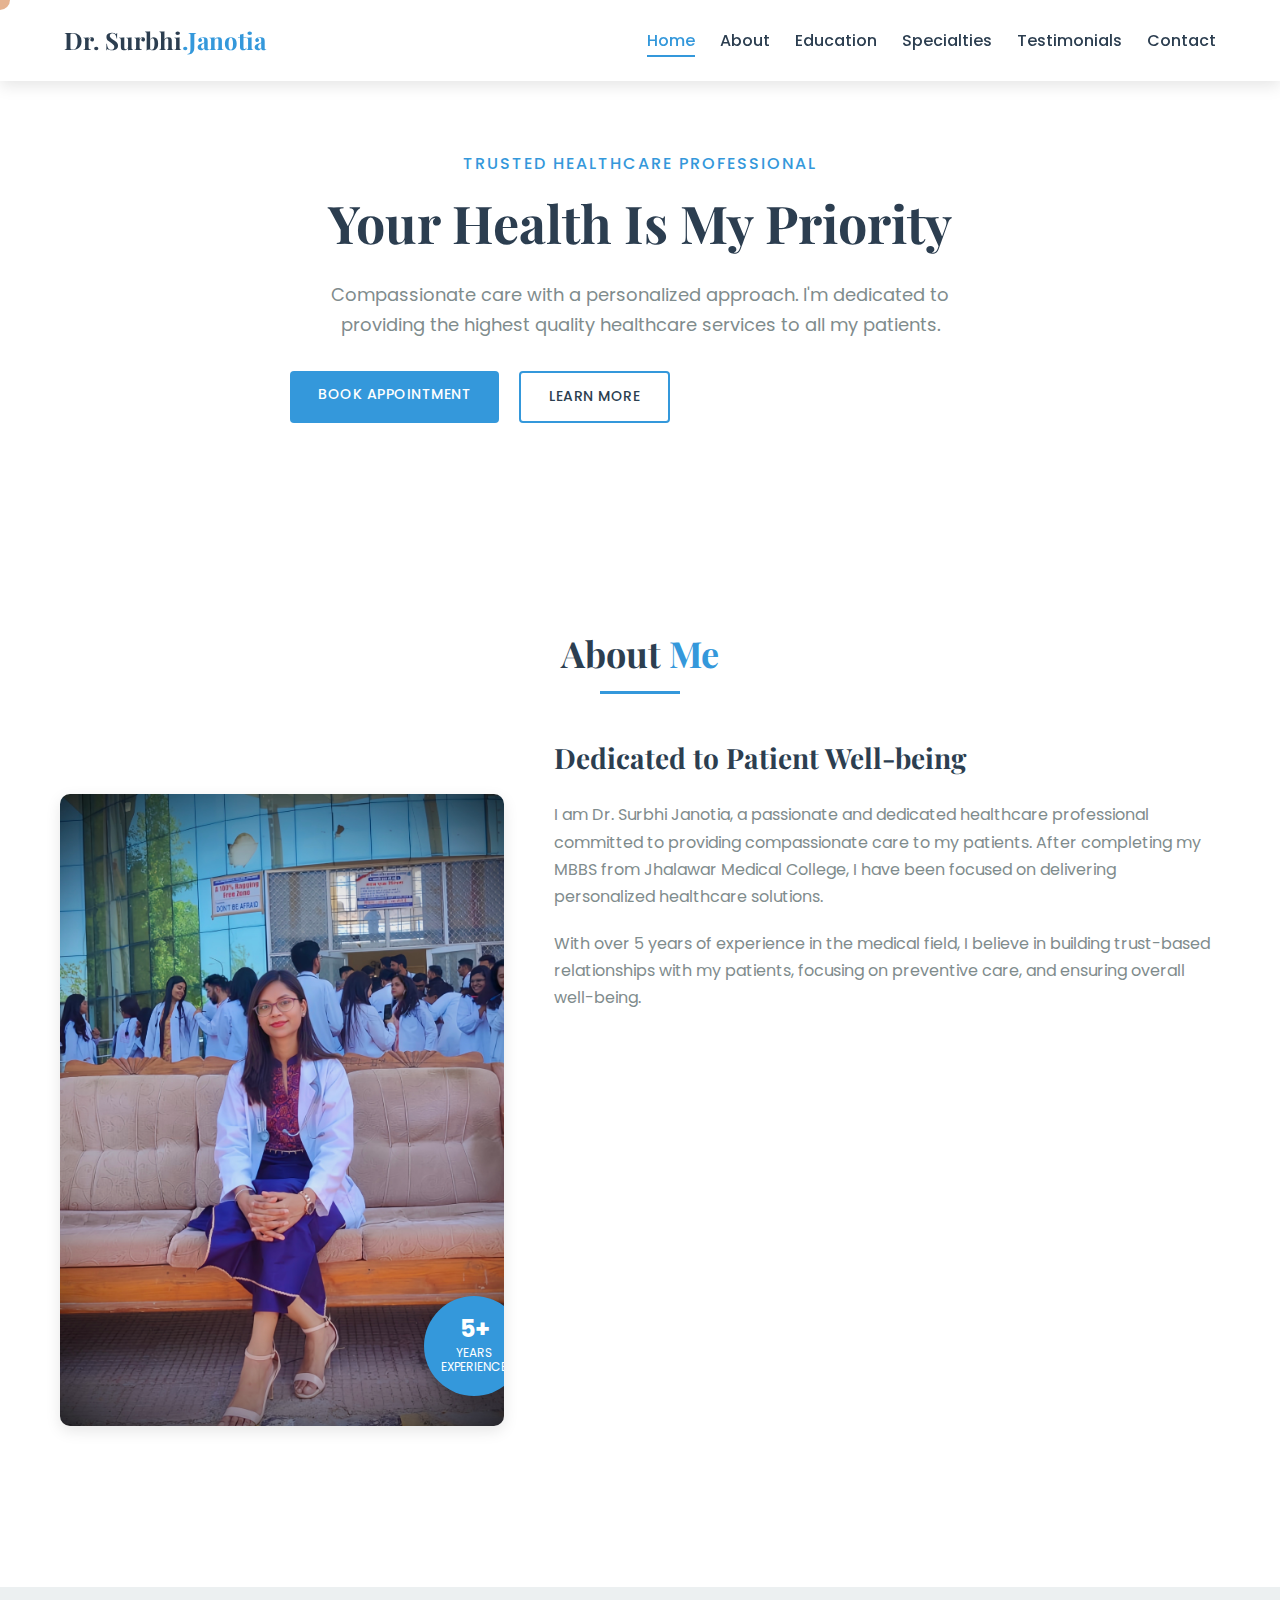
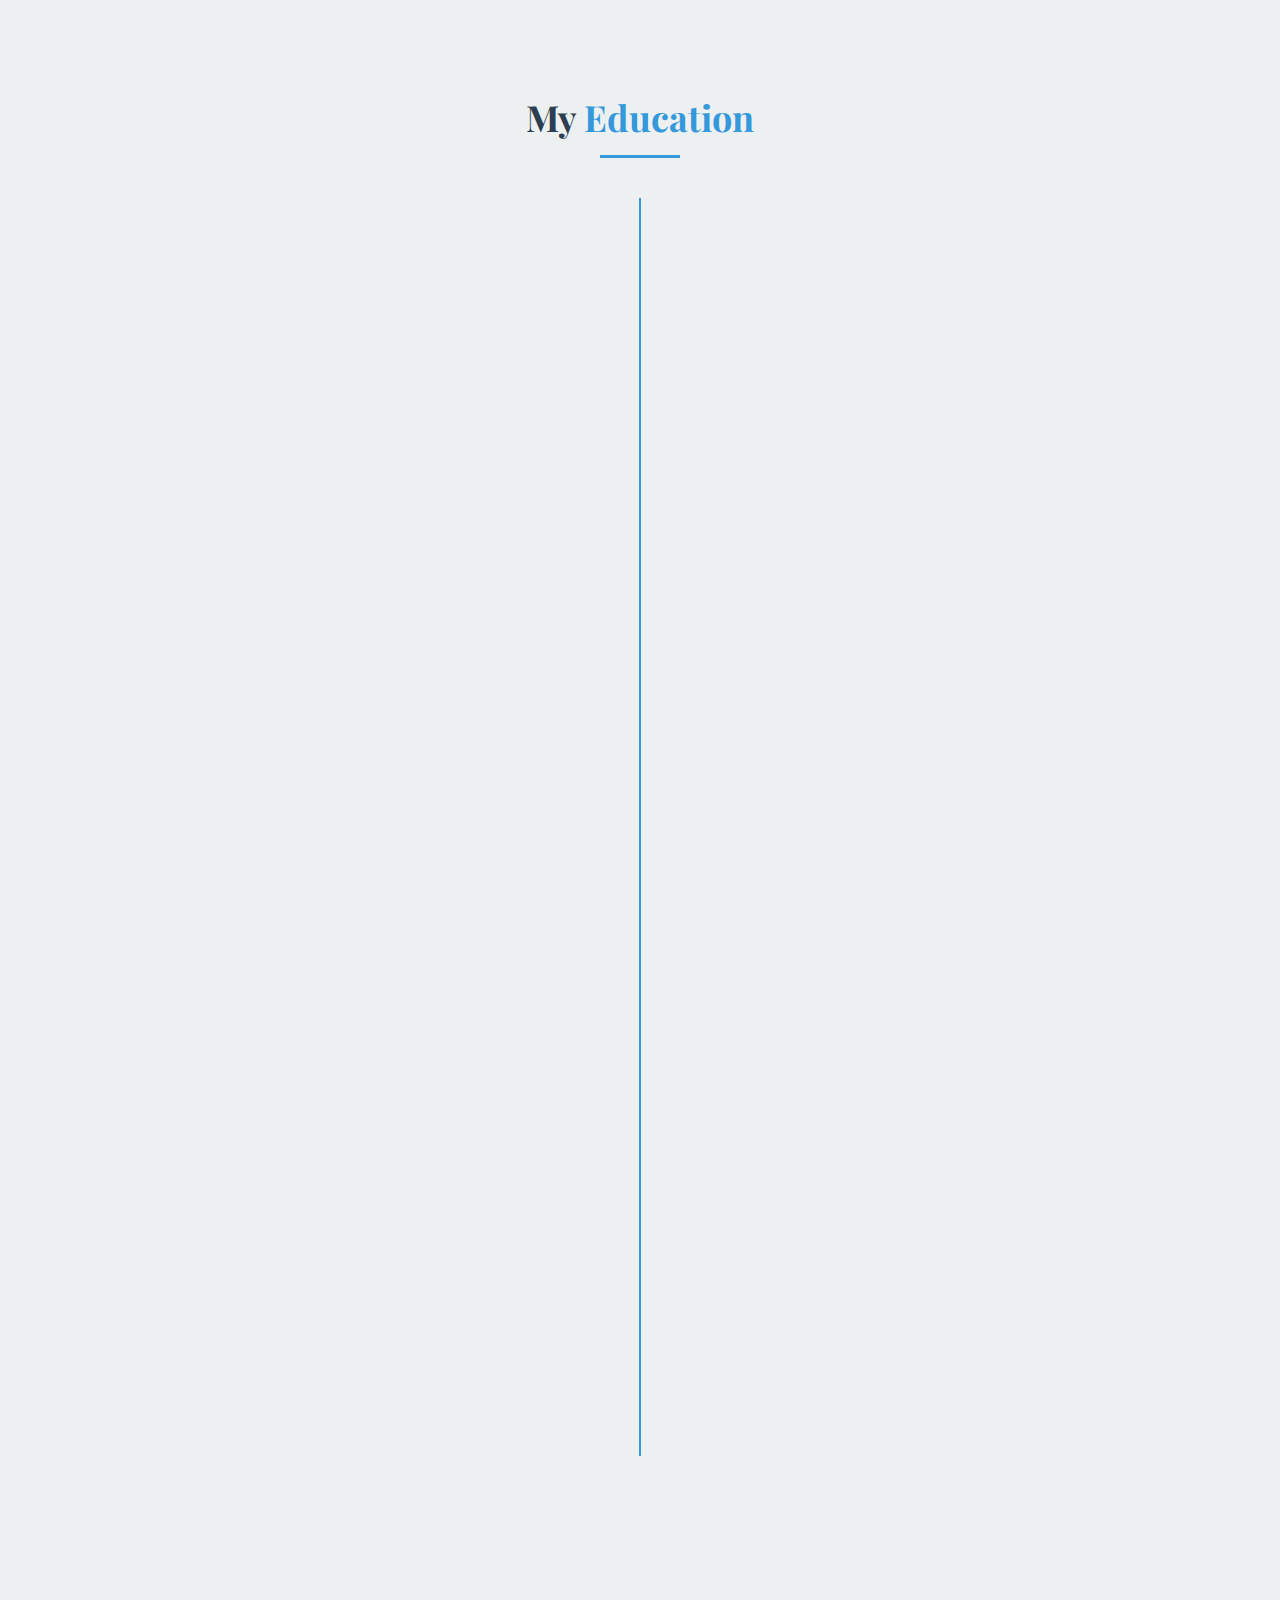
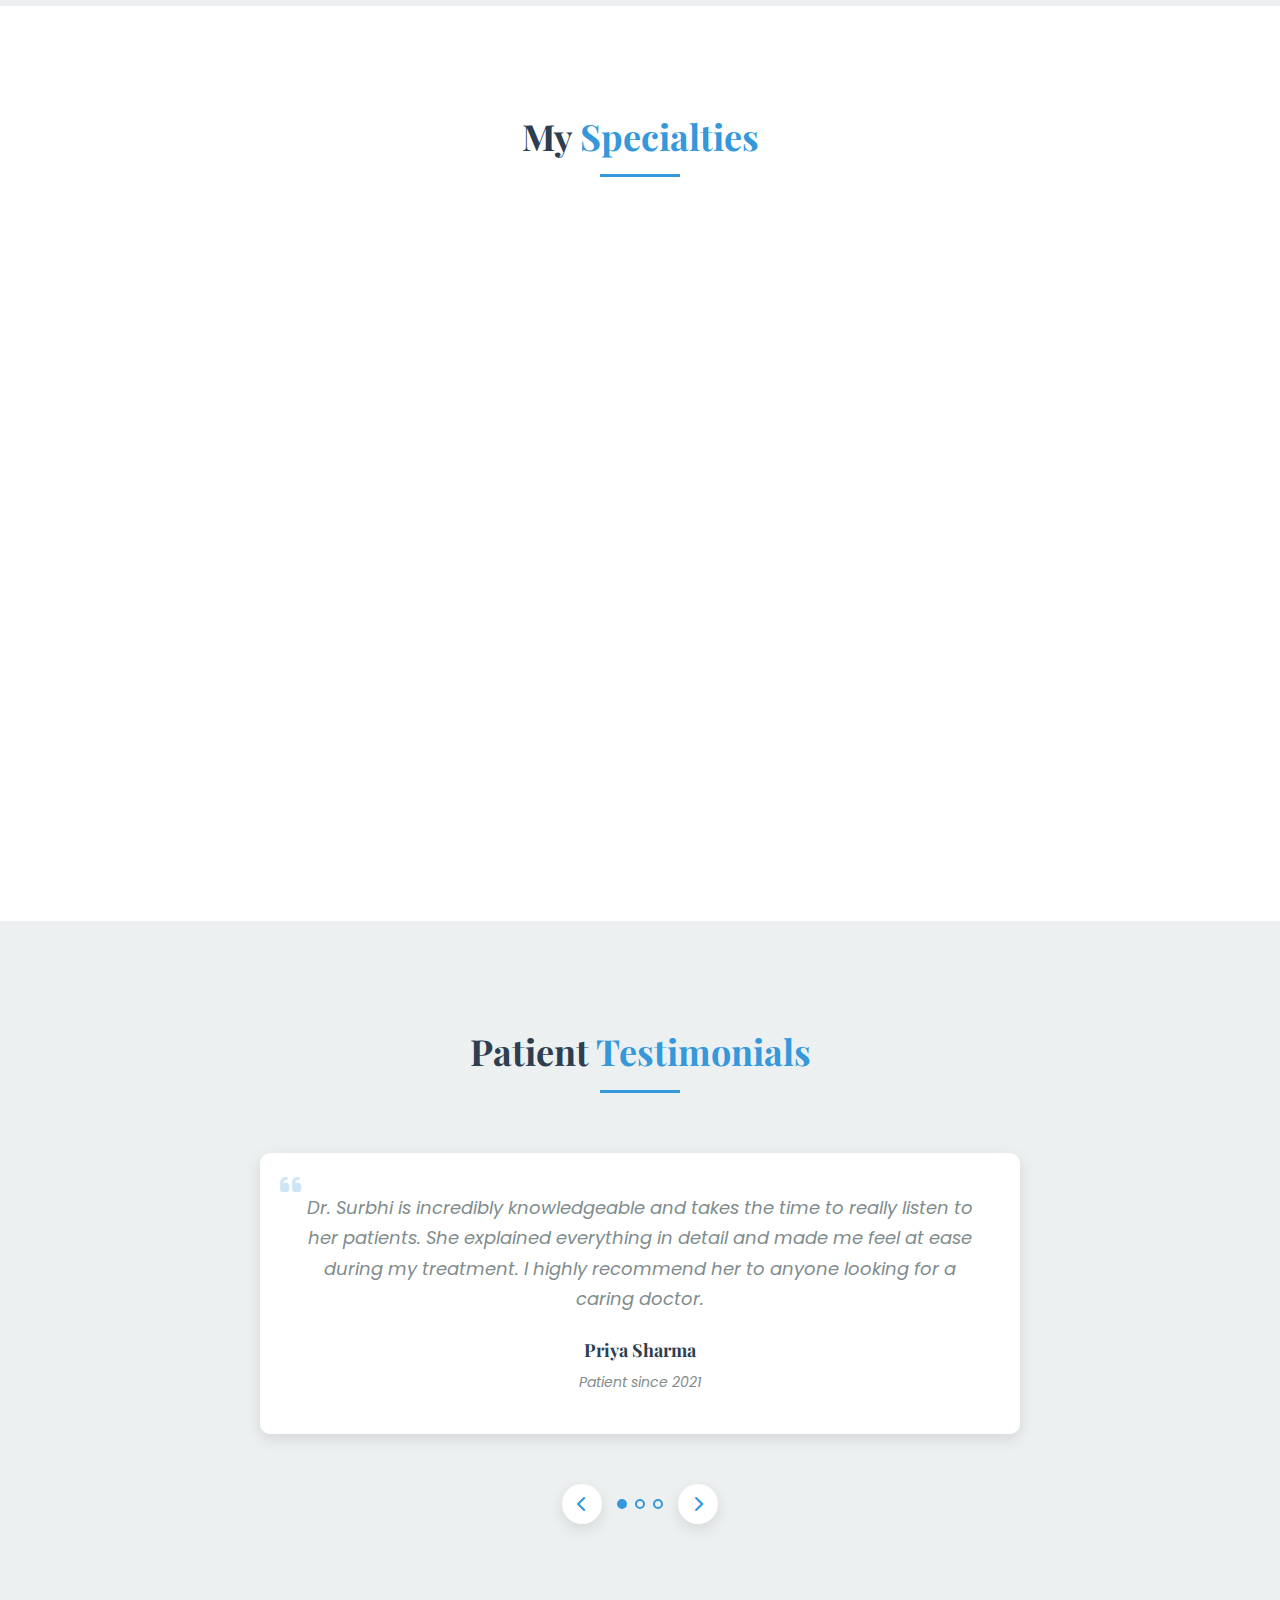
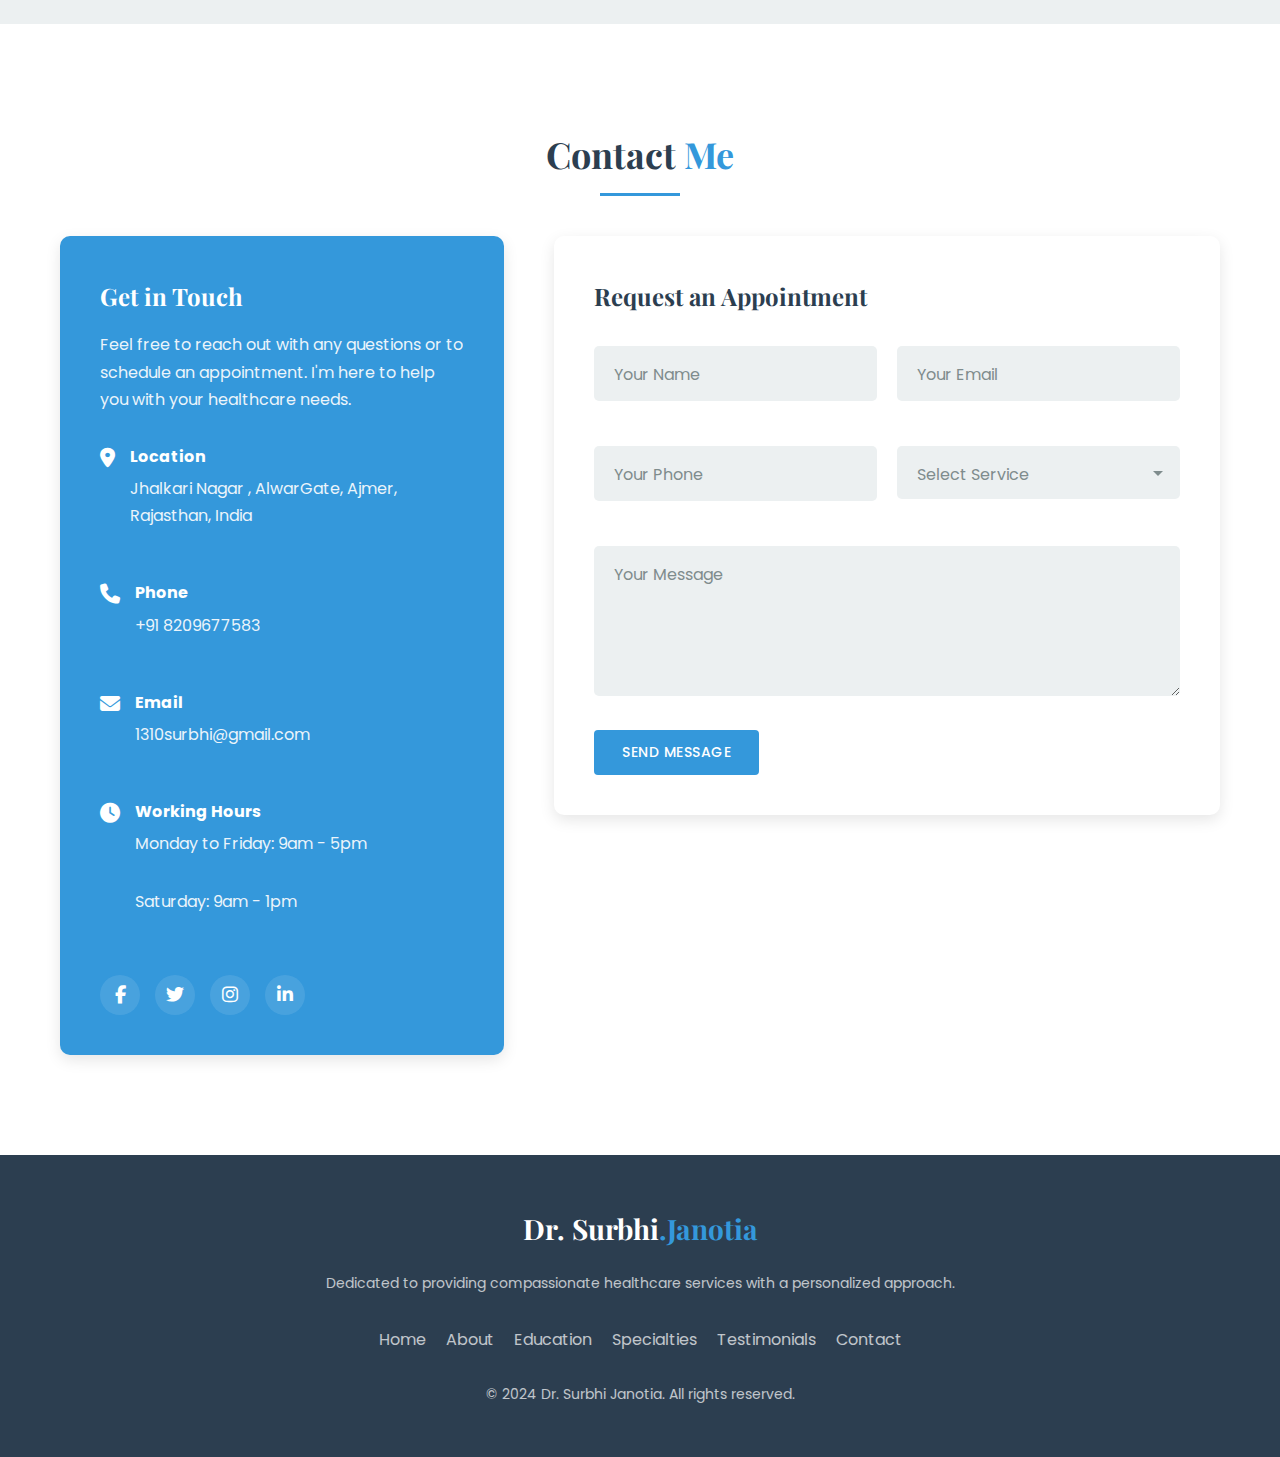
<file: index.html>
<!DOCTYPE html>
<html lang="en">
<head>
    <meta charset="UTF-8">
    <meta name="viewport" content="width=device-width, initial-scale=1.0">
    <title>Dr. Surbhi Janotia - Healthcare Professional</title>
    <meta name="description" content="Dr. Surbhi Janotia - Compassionate healthcare professional specializing in primary care, women's health and more.">
    
    <!-- Open Graph / Social Media Meta Tags -->
    <meta property="og:title" content="Dr. Surbhi Janotia - Healthcare Professional">
    <meta property="og:description" content="Compassionate healthcare professional specializing in primary care, women's health and more.">
    <meta property="og:image" content="doctor-hero.jpg">
    <meta property="og:url" content="https://www.drjanotia.com">
    <meta property="og:type" content="website">
    <meta name="twitter:card" content="summary_large_image">
    
    <!-- Favicon -->
    <link rel="icon" type="image/png" href="favicon.png">
    
    <!-- Google Fonts -->
    <link rel="preconnect" href="https://fonts.googleapis.com">
    <link rel="preconnect" href="https://fonts.gstatic.com" crossorigin>
    <link href="https://fonts.googleapis.com/css2?family=Playfair+Display:wght@400;500;600;700&family=Poppins:wght@300;400;500;600;700&display=swap" rel="stylesheet">
    
    <!-- Font Awesome -->
    <link rel="stylesheet" href="https://cdnjs.cloudflare.com/ajax/libs/font-awesome/6.4.0/css/all.min.css">
    
    <!-- Custom CSS -->
    <link rel="stylesheet" href="styles.css">
</head>
<body>
    <div class="cursor"></div>
    
    <header>
        <a href="index.html" class="logo">Dr. Surbhi<span>.Janotia</span></a>
        <nav>
            <ul>
                <li><a href="#home" class="active">Home</a></li>
                <li><a href="#about">About</a></li>
                <li><a href="#education">Education</a></li>
                <li><a href="#specialties">Specialties</a></li>
                <li><a href="#testimonials">Testimonials</a></li>
                <li><a href="#contact">Contact</a></li>
            </ul>
        </nav>
        <div class="burger">
            <div class="line1"></div>
            <div class="line2"></div>
            <div class="line3"></div>
        </div>
    </header>

    <main>
        <section id="home" class="hero">
            <div class="hero-content">
                <span class="subtitle">Trusted Healthcare Professional</span>
                <h1>Your Health Is My Priority</h1>
                <p>Compassionate care with a personalized approach. I'm dedicated to providing the highest quality healthcare services to all my patients.</p>
                <div class="cta-buttons">
                    <a href="#contact" class="btn primary">Book Appointment</a>
                    <a href="#about" class="btn secondary">Learn More</a>
                </div>
            </div>
        </section>

        <section id="about" class="about">
            <div class="container">
                <h2 class="section-title">About <span>Me</span></h2>
                <div class="about-content">
                    <div class="about-image">
                        <div class="image-container">
                            <img src="doctor-about.jpg" alt="Dr. Surbhi Janotia">
                            <div class="experience-badge">
                                <span class="number">5+</span>
                                <span class="text">Years Experience</span>
                            </div>
                        </div>
                    </div>
                    <div class="about-text">
                        <h3>Dedicated to Patient Well-being</h3>
                        <p>I am Dr. Surbhi Janotia, a passionate and dedicated healthcare professional committed to providing compassionate care to my patients. After completing my MBBS from Jhalawar Medical College, I have been focused on delivering personalized healthcare solutions.</p>
                        <p>With over 5 years of experience in the medical field, I believe in building trust-based relationships with my patients, focusing on preventive care, and ensuring overall well-being.</p>
                        
                        <div class="values">
                            <div class="value-item fade-in">
                                <i class="fas fa-user-md icon"></i>
                                <div class="value-content">
                                    <h4>Patient-Centered Approach</h4>
                                    <p>I listen carefully to each patient's concerns and develop customized treatment plans that address their specific needs.</p>
                                </div>
                            </div>
                            <div class="value-item fade-in">
                                <i class="fas fa-heartbeat icon"></i>
                                <div class="value-content">
                                    <h4>Compassionate Care</h4>
                                    <p>I believe in treating each patient with dignity, respect, and kindness, creating a supportive environment for healing.</p>
                                </div>
                            </div>
                            <div class="value-item fade-in">
                                <i class="fas fa-brain icon"></i>
                                <div class="value-content">
                                    <h4>Continuous Learning</h4>
                                    <p>I stay updated with the latest medical research and techniques to provide the most effective treatment options.</p>
                                </div>
                            </div>
                        </div>
                    </div>
                </div>
            </div>
        </section>

        <section id="education" class="education">
            <div class="container">
                <h2 class="section-title">My <span>Education</span></h2>
                <div class="timeline">
                    <div class="timeline-item fade-in">
                        <div class="timeline-dot"></div>
                        <div class="timeline-content">
                            <h3>MBBS</h3>
                            <h4>Jhalawar Medical College</h4>
                            <div class="timeline-date">2014 - 2020</div>
                            <p>Completed my Bachelor of Medicine and Bachelor of Surgery with distinction, focusing on comprehensive medical education and clinical practice.</p>
                        </div>
                    </div>
                    <div class="timeline-item fade-in">
                        <div class="timeline-dot"></div>
                        <div class="timeline-content">
                            <h3>Medical Internship</h3>
                            <h4>Government Hospital, Jhalawar</h4>
                            <div class="timeline-date">2020 - 2021</div>
                            <p>Completed a rigorous internship program, gaining hands-on experience in various medical departments including emergency medicine, pediatrics, and internal medicine.</p>
                        </div>
                    </div>
                    <div class="timeline-item fade-in">
                        <div class="timeline-dot"></div>
                        <div class="timeline-content">
                            <h3>Residency</h3>
                            <h4>City Medical Center</h4>
                            <div class="timeline-date">2021 - 2022</div>
                            <p>Completed specialized training in primary care medicine, developing expertise in diagnosing and treating a wide range of medical conditions.</p>
                        </div>
                    </div>
                    <div class="timeline-item fade-in">
                        <div class="timeline-dot"></div>
                        <div class="timeline-content">
                            <h3>Advanced Certification</h3>
                            <h4>Women's Health Institute</h4>
                            <div class="timeline-date">2022 - 2023</div>
                            <p>Obtained specialized certification in women's health, focusing on reproductive health, prenatal care, and gynecological issues.</p>
                        </div>
                    </div>
                </div>
            </div>
        </section>

        <section id="specialties" class="specialties">
            <div class="container">
                <h2 class="section-title">My <span>Specialties</span></h2>
                <div class="specialties-grid">
                    <div class="specialty-card fade-in">
                        <i class="fas fa-hospital-user specialty-icon"></i>
                        <h3>Primary Care</h3>
                        <p>Comprehensive medical care for individuals of all ages, including routine check-ups, preventive care, and management of chronic conditions.</p>
                    </div>
                    <div class="specialty-card fade-in">
                        <i class="fas fa-venus specialty-icon"></i>
                        <h3>Women's Health</h3>
                        <p>Specialized care addressing women's unique health needs, including reproductive health, prenatal care, and menopause management.</p>
                    </div>
                    <div class="specialty-card fade-in">
                        <i class="fas fa-baby specialty-icon"></i>
                        <h3>Pediatric Care</h3>
                        <p>Gentle and thorough healthcare for children, including well-child visits, immunizations, and treatment of common childhood illnesses.</p>
                    </div>
                    <div class="specialty-card fade-in">
                        <i class="fas fa-heart specialty-icon"></i>
                        <h3>Preventive Medicine</h3>
                        <p>Focus on preventing diseases, identifying risk factors, and implementing strategies to maintain optimal health and wellbeing.</p>
                    </div>
                    <div class="specialty-card fade-in">
                        <i class="fas fa-stethoscope specialty-icon"></i>
                        <h3>Chronic Disease Management</h3>
                        <p>Ongoing care and management of long-term conditions such as diabetes, hypertension, and asthma to improve quality of life.</p>
                    </div>
                    <div class="specialty-card fade-in">
                        <i class="fas fa-pills specialty-icon"></i>
                        <h3>Health Education</h3>
                        <p>Empowering patients with knowledge about their health conditions, treatment options, and lifestyle modifications for better health outcomes.</p>
                    </div>
                </div>
            </div>
        </section>

        <section id="testimonials" class="testimonials">
            <div class="container">
                <h2 class="section-title">Patient <span>Testimonials</span></h2>
                <div class="testimonial-slider">
                    <div class="testimonial-item">
                        <div class="testimonial-content">
                            <i class="fas fa-quote-left quote"></i>
                            <p>Dr. Surbhi is incredibly knowledgeable and takes the time to really listen to her patients. She explained everything in detail and made me feel at ease during my treatment. I highly recommend her to anyone looking for a caring doctor.</p>
                            <div class="testimonial-author">
                                <h4>Priya Sharma</h4>
                                <p>Patient since 2021</p>
                            </div>
                        </div>
                    </div>
                    <div class="testimonial-item">
                        <div class="testimonial-content">
                            <i class="fas fa-quote-left quote"></i>
                            <p>I've been seeing Dr. Janotia for my prenatal care, and she has been exceptional. She is always patient with my questions and concerns, providing thorough explanations and reassurance. Her warm approach makes every visit comfortable.</p>
                            <div class="testimonial-author">
                                <h4>Anjali Patel</h4>
                                <p>Patient since 2022</p>
                            </div>
                        </div>
                    </div>
                    <div class="testimonial-item">
                        <div class="testimonial-content">
                            <i class="fas fa-quote-left quote"></i>
                            <p>After struggling with chronic migraines for years, Dr. Surbhi was the first doctor to develop a comprehensive plan that actually worked for me. Her attention to detail and willingness to explore different treatment options made all the difference.</p>
                            <div class="testimonial-author">
                                <h4>Rajesh Gupta</h4>
                                <p>Patient since 2020</p>
                            </div>
                        </div>
                    </div>
                </div>
                <div class="testimonial-controls">
                    <button class="prev-btn" title="Previous testimonial"><i class="fas fa-chevron-left"></i></button>
                    <div class="testimonial-dots">
                        <span class="dot"></span>
                        <span class="dot"></span>
                        <span class="dot"></span>
                    </div>
                    <button class="next-btn" title="Next testimonial"><i class="fas fa-chevron-right"></i></button>
                </div>
            </div>
        </section>

        <section id="contact" class="contact">
            <div class="container">
                <h2 class="section-title">Contact <span>Me</span></h2>
                <div class="contact-content">
                    <div class="contact-info">
                        <h3>Get in Touch</h3>
                        <p>Feel free to reach out with any questions or to schedule an appointment. I'm here to help you with your healthcare needs.</p>
                        <div class="contact-details">
                            <div class="contact-item">
                                <i class="fas fa-map-marker-alt"></i>
                                <div>
                                    <h4>Location</h4>
                                    <p>Jhalkari Nagar , AlwarGate, Ajmer, Rajasthan, India</p>
                                </div>
                            </div>
                            <div class="contact-item">
                                <i class="fas fa-phone"></i>
                                <div>
                                    <h4>Phone</h4>
                                    <p>+91 8209677583</p>
                                </div>
                            </div>
                            <div class="contact-item">
                                <i class="fas fa-envelope"></i>
                                <div>
                                    <h4>Email</h4>
                                    <p>1310surbhi@gmail.com</p>
                                </div>
                            </div>
                            <div class="contact-item">
                                <i class="fas fa-clock"></i>
                                <div>
                                    <h4>Working Hours</h4>
                                    <p>Monday to Friday: 9am - 5pm</p>
                                    <p>Saturday: 9am - 1pm</p>
                                </div>
                            </div>
                        </div>
                        <div class="social-icons">
                            <a href="#" target="_blank" rel="noopener noreferrer"><i class="fab fa-facebook-f"></i></a>
                            <a href="#" target="_blank" rel="noopener noreferrer"><i class="fab fa-twitter"></i></a>
                            <a href="#" target="_blank" rel="noopener noreferrer"><i class="fab fa-instagram"></i></a>
                            <a href="#" target="_blank" rel="noopener noreferrer"><i class="fab fa-linkedin-in"></i></a>
                        </div>
                    </div>
                    <div class="contact-form">
                        <h3>Request an Appointment</h3>
                        <form action="#" method="POST">
                            <div class="form-row">
                                <div class="form-group">
                                    <input type="text" id="name" name="name" placeholder=" " required>
                                    <label for="name">Your Name</label>
                                </div>
                                <div class="form-group">
                                    <input type="email" id="email" name="email" placeholder=" " required>
                                    <label for="email">Your Email</label>
                                </div>
                            </div>
                            <div class="form-row">
                                <div class="form-group">
                                    <input type="tel" id="phone" name="phone" placeholder=" ">
                                    <label for="phone">Your Phone</label>
                                </div>
                                <div class="form-group">
                                    <select id="service" name="service" required>
                                        <option value="" selected disabled></option>
                                        <option value="primary-care">Primary Care</option>
                                        <option value="womens-health">Women's Health</option>
                                        <option value="pediatric-care">Pediatric Care</option>
                                        <option value="preventive-medicine">Preventive Medicine</option>
                                        <option value="chronic-disease">Chronic Disease Management</option>
                                        <option value="health-education">Health Education</option>
                                    </select>
                                    <label for="service">Select Service</label>
                                </div>
                            </div>
                            <div class="form-group">
                                <textarea id="message" name="message" placeholder=" " required></textarea>
                                <label for="message">Your Message</label>
                            </div>
                            <button type="submit" class="btn primary">Send Message</button>
                        </form>
                    </div>
                </div>
            </div>
        </section>
    </main>

    <footer>
        <div class="container">
            <div class="footer-content">
                <h3 class="footer-logo">Dr. Surbhi<span>.Janotia</span></h3>
                <p>Dedicated to providing compassionate healthcare services with a personalized approach.</p>
                <div class="footer-links">
                    <a href="#home">Home</a>
                    <a href="#about">About</a>
                    <a href="#education">Education</a>
                    <a href="#specialties">Specialties</a>
                    <a href="#testimonials">Testimonials</a>
                    <a href="#contact">Contact</a>
                </div>
                <p>&copy; 2024 Dr. Surbhi Janotia. All rights reserved.</p>
            </div>
        </div>
    </footer>

    <script src="script.js"></script>
</body>
</html>
</file>
<file: styles.css>
/* VARIABLES */
:root {
    --color-primary: #3498db;
    --color-primary-light: #5dade2;
    --color-primary-dark: #2980b9;
    --color-secondary: #1abc9c;
    --color-secondary-light: #48c9b0;
    --color-secondary-dark: #16a085;
    --color-dark: #2c3e50;
    --color-gray-dark: #34495e;
    --color-gray: #7f8c8d;
    --color-gray-light: #ecf0f1;
    --color-light: #ffffff;
    --color-danger: #e74c3c;
    --shadow-light: 0 5px 15px rgba(0, 0, 0, 0.1);
    --shadow-dark: 0 5px 15px rgba(0, 0, 0, 0.3);
    --transition: all 0.3s ease;
    --font-main: 'Poppins', sans-serif;
    --font-heading: 'Playfair Display', serif;
}

/* RESET & BASE STYLES */
*, *::before, *::after {
    margin: 0;
    padding: 0;
    box-sizing: border-box;
}

html {
    scroll-behavior: smooth;
    font-size: 62.5%; /* 10px = 1rem */
}

body {
    font-family: var(--font-main);
    font-size: 1.6rem;
    line-height: 1.7;
    color: var(--color-dark);
    background-color: var(--color-light);
    overflow-x: hidden;
    position: relative;
}

body.nav-open {
    overflow: hidden;
}

a {
    text-decoration: none;
    color: inherit;
    transition: var(--transition);
}

ul {
    list-style-type: none;
}

img {
    max-width: 100%;
    display: block;
}

button {
    cursor: pointer;
    border: none;
    outline: none;
    background: none;
    font-family: inherit;
}

.container {
    width: 100%;
    max-width: 1200px;
    margin: 0 auto;
    padding: 0 2rem;
}

/* CURSOR */
.cursor {
    width: 2rem;
    height: 2rem;
    border-radius: 50%;
    background-color: rgba(52, 152, 219, 0.5);
    position: fixed;
    transform: translate(-50%, -50%);
    pointer-events: none;
    z-index: 9999;
    mix-blend-mode: difference;
    transition: transform 0.1s ease;
    display: none;
}

@media (min-width: 768px) {
    .cursor {
        display: block;
    }
}

/* BUTTONS */
.btn {
    display: inline-block;
    padding: 1.2rem 2.8rem;
    border-radius: 4px;
    font-weight: 500;
    letter-spacing: 0.5px;
    text-transform: uppercase;
    position: relative;
    overflow: hidden;
    transition: var(--transition);
    z-index: 1;
    font-size: 1.4rem;
}

.btn::before {
    content: '';
    position: absolute;
    top: 0;
    left: 0;
    width: 0%;
    height: 100%;
    background-color: rgba(255, 255, 255, 0.1);
    transition: var(--transition);
    z-index: -1;
}

.btn:hover::before {
    width: 100%;
}

.btn.primary {
    background-color: var(--color-primary);
    color: var(--color-light);
}

.btn.primary:hover {
    background-color: var(--color-primary-dark);
    transform: translateY(-3px);
    box-shadow: var(--shadow-light);
}

.btn.secondary {
    background-color: transparent;
    color: var(--color-dark);
    border: 2px solid var(--color-primary);
}

.btn.secondary:hover {
    color: var(--color-primary);
    transform: translateY(-3px);
    box-shadow: var(--shadow-light);
}

/* HEADER */
header {
    position: fixed;
    top: 0;
    left: 0;
    width: 100%;
    display: flex;
    justify-content: space-between;
    align-items: center;
    padding: 2rem 5%;
    z-index: 1000;
    transition: var(--transition);
    background-color: rgba(255, 255, 255, 0.95);
    box-shadow: var(--shadow-light);
}

header.sticky {
    padding: 1.5rem 5%;
    background-color: var(--color-light);
    box-shadow: var(--shadow-dark);
}

.logo {
    font-family: var(--font-heading);
    font-size: 2.4rem;
    font-weight: 700;
    color: var(--color-dark);
}

.logo span {
    color: var(--color-primary);
}

nav ul {
    display: flex;
    gap: 2.5rem;
}

nav a {
    font-weight: 500;
    position: relative;
    padding-bottom: 0.5rem;
    color: var(--color-dark);
}

nav a::after {
    content: '';
    position: absolute;
    bottom: 0;
    left: 0;
    width: 0;
    height: 2px;
    background-color: var(--color-primary);
    transition: var(--transition);
}

nav a:hover::after, 
nav a.active::after {
    width: 100%;
}

nav a:hover, 
nav a.active {
    color: var(--color-primary);
}

.burger {
    display: none;
    cursor: pointer;
}

.burger div {
    width: 25px;
    height: 3px;
    background-color: var(--color-dark);
    margin: 5px;
    transition: var(--transition);
}

@media (max-width: 768px) {
    nav {
        position: absolute;
        top: 0;
        right: 0;
        width: 70%;
        height: 100vh;
        background-color: var(--color-light);
        display: flex;
        flex-direction: column;
        align-items: center;
        justify-content: center;
        transform: translateX(100%);
        transition: transform 0.5s ease;
        z-index: 999;
        box-shadow: var(--shadow-dark);
    }

    nav.active {
        transform: translateX(0);
    }

    nav ul {
        flex-direction: column;
        align-items: center;
    }

    nav a {
        font-size: 2rem;
    }

    .burger {
        display: block;
        z-index: 1000;
    }
    
    .burger.active .line1 {
        transform: rotate(-45deg) translate(-5px, 6px);
        background-color: var(--color-primary);
    }
    
    .burger.active .line2 {
        opacity: 0;
    }
    
    .burger.active .line3 {
        transform: rotate(45deg) translate(-5px, -6px);
        background-color: var(--color-primary);
    }
}

/* SECTIONS GENERAL */
section {
    padding: 10rem 0;
}

.section-title {
    font-family: var(--font-heading);
    font-size: 3.6rem;
    font-weight: 700;
    margin-bottom: 5rem;
    position: relative;
    display: inline-block;
    color: var(--color-dark);
    text-align: center;
    width: 100%;
}

.section-title span {
    color: var(--color-primary);
}

.section-title::after {
    content: '';
    position: absolute;
    bottom: -1rem;
    left: 50%;
    transform: translateX(-50%);
    width: 8rem;
    height: 3px;
    background-color: var(--color-primary);
}

/* HERO SECTION */
.hero {
    padding: 15rem 5% 10rem;
    display: flex;
    justify-content: center;
    align-items: center;
    text-align: center;
}

.hero-content {
    max-width: 700px;
    margin: 0 auto;
}

.subtitle {
    display: inline-block;
    font-size: 1.6rem;
    text-transform: uppercase;
    letter-spacing: 2px;
    color: var(--color-primary);
    margin-bottom: 1.5rem;
    font-weight: 500;
}

.hero h1 {
    font-family: var(--font-heading);
    font-size: 5.2rem;
    font-weight: 700;
    line-height: 1.2;
    margin-bottom: 2.5rem;
    color: var(--color-dark);
}

.hero p {
    font-size: 1.8rem;
    margin-bottom: 3rem;
    color: var(--color-gray);
}

.cta-buttons {
    display: flex;
    gap: 2rem;
}

.hero-image .image-container {
    position: relative;
    border-radius: 10px;
    overflow: hidden;
    box-shadow: var(--shadow-light);
}

.photo-frame {
    position: relative;
    overflow: hidden;
    border-radius: 10px;
}

.photo-frame img {
    width: 100%;
    height: auto;
    transition: transform 0.5s ease;
}

.photo-frame:hover img {
    transform: scale(1.05);
}

@media (max-width: 768px) {
    .hero {
        text-align: center;
        padding: 12rem 5% 8rem;
    }
    
    .hero-content {
        margin: 0 auto;
    }
    
    .cta-buttons {
        justify-content: center;
    }
    
    .hero h1 {
        font-size: 4rem;
    }
}

/* ABOUT SECTION */
.about-content {
    display: grid;
    grid-template-columns: 1fr 1.5fr;
    gap: 5rem;
    align-items: center;
}

.about-image .image-container {
    position: relative;
    border-radius: 10px;
    overflow: hidden;
    box-shadow: var(--shadow-light);
}

.about-image img {
    width: 100%;
    height: auto;
    transition: transform 0.5s ease;
}

.about-image:hover img {
    transform: scale(1.05);
}

.experience-badge {
    position: absolute;
    bottom: 3rem;
    right: -2rem;
    background-color: var(--color-primary);
    color: var(--color-light);
    padding: 2rem;
    border-radius: 50%;
    width: 10rem;
    height: 10rem;
    display: flex;
    flex-direction: column;
    justify-content: center;
    align-items: center;
    text-align: center;
    box-shadow: var(--shadow-dark);
}

.experience-badge .number {
    font-size: 2.4rem;
    font-weight: 700;
    line-height: 1;
}

.experience-badge .text {
    font-size: 1.2rem;
    text-transform: uppercase;
    line-height: 1.2;
    margin-top: 0.5rem;
}

.about-text h3 {
    font-family: var(--font-heading);
    font-size: 2.8rem;
    margin-bottom: 2rem;
    color: var(--color-dark);
}

.about-text p {
    margin-bottom: 2rem;
    color: var(--color-gray);
}

.values {
    margin-top: 4rem;
}

.value-item {
    display: flex;
    gap: 2rem;
    margin-bottom: 3rem;
}

.value-item .icon {
    font-size: 2.4rem;
    color: var(--color-primary);
    flex-shrink: 0;
}

.value-item h4 {
    font-size: 1.8rem;
    margin-bottom: 1rem;
    color: var(--color-dark);
}

@media (max-width: 992px) {
    .about-content {
        grid-template-columns: 1fr;
    }
    
    .about-image {
        max-width: 450px;
        margin: 0 auto;
    }
}

/* EDUCATION SECTION */
.education {
    background-color: var(--color-gray-light);
}

.timeline {
    position: relative;
    max-width: 1000px;
    margin: 0 auto;
}

.timeline::before {
    content: '';
    position: absolute;
    top: 0;
    left: 50%;
    transform: translateX(-50%);
    width: 2px;
    height: 100%;
    background-color: var(--color-primary);
}

.timeline-item {
    position: relative;
    margin-bottom: 5rem;
}

.timeline-dot {
    position: absolute;
    left: 50%;
    top: 0;
    transform: translateX(-50%);
    width: 2rem;
    height: 2rem;
    border-radius: 50%;
    background-color: var(--color-primary);
    z-index: 1;
}

.timeline-content {
    position: relative;
    width: calc(50% - 4rem);
    padding: 3rem;
    background-color: var(--color-light);
    border-radius: 10px;
    box-shadow: var(--shadow-light);
    transition: var(--transition);
}

.timeline-content:hover {
    transform: translateY(-5px);
    box-shadow: var(--shadow-dark);
}

.timeline-item:nth-child(odd) .timeline-content {
    left: 4rem;
}

.timeline-item:nth-child(even) .timeline-content {
    left: calc(50% + 4rem);
}

.timeline-content h3 {
    font-family: var(--font-heading);
    font-size: 2.2rem;
    margin-bottom: 0.5rem;
    color: var(--color-primary);
}

.timeline-content h4 {
    font-size: 1.8rem;
    margin-bottom: 1rem;
    color: var(--color-dark);
}

.timeline-date {
    font-size: 1.4rem;
    color: var(--color-gray);
    font-weight: 500;
    margin-bottom: 1.5rem;
}

@media (max-width: 768px) {
    .timeline::before {
        left: 0;
    }
    
    .timeline-dot {
        left: 0;
    }
    
    .timeline-content {
        width: calc(100% - 4rem);
    }
    
    .timeline-item:nth-child(odd) .timeline-content,
    .timeline-item:nth-child(even) .timeline-content {
        left: 4rem;
    }
}

/* SPECIALTIES SECTION */
.specialties-grid {
    display: grid;
    grid-template-columns: repeat(auto-fill, minmax(300px, 1fr));
    gap: 3rem;
}

.specialty-card {
    background-color: var(--color-light);
    padding: 3rem;
    border-radius: 10px;
    box-shadow: var(--shadow-light);
    transition: var(--transition);
    text-align: center;
}

.specialty-card:hover {
    transform: translateY(-10px);
    box-shadow: var(--shadow-dark);
}

.specialty-icon {
    font-size: 3.6rem;
    color: var(--color-primary);
    margin-bottom: 2rem;
}

.specialty-card h3 {
    font-family: var(--font-heading);
    font-size: 2rem;
    margin-bottom: 1.5rem;
    color: var(--color-dark);
}

.specialty-card p {
    color: var(--color-gray);
}

/* TESTIMONIALS SECTION */
.testimonials {
    background-color: var(--color-gray-light);
    text-align: center;
}

.testimonial-slider {
    position: relative;
    max-width: 800px;
    margin: 0 auto;
    overflow: hidden;
}

.testimonial-item {
    padding: 2rem;
}

.testimonial-content {
    background-color: var(--color-light);
    padding: 4rem;
    border-radius: 10px;
    box-shadow: var(--shadow-light);
    position: relative;
}

.quote {
    position: absolute;
    top: 2rem;
    left: 2rem;
    font-size: 2.4rem;
    color: var(--color-primary-light);
    opacity: 0.3;
}

.testimonial-content p {
    font-size: 1.8rem;
    font-style: italic;
    margin-bottom: 2rem;
    color: var(--color-gray);
}

.testimonial-author h4 {
    font-family: var(--font-heading);
    font-size: 1.8rem;
    color: var(--color-dark);
    margin-bottom: 0.5rem;
}

.testimonial-author p {
    font-size: 1.4rem;
    margin-bottom: 0;
}

.testimonial-controls {
    display: flex;
    justify-content: center;
    align-items: center;
    margin-top: 3rem;
}

.prev-btn, .next-btn {
    width: 4rem;
    height: 4rem;
    border-radius: 50%;
    background-color: var(--color-light);
    color: var(--color-primary);
    display: flex;
    align-items: center;
    justify-content: center;
    box-shadow: var(--shadow-light);
    transition: var(--transition);
    font-size: 1.6rem;
}

.prev-btn:hover, .next-btn:hover {
    background-color: var(--color-primary);
    color: var(--color-light);
}

.prev-btn {
    margin-right: 1.5rem;
}

.next-btn {
    margin-left: 1.5rem;
}

.testimonial-dots {
    display: flex;
    gap: 0.8rem;
}

.dot {
    width: 1rem;
    height: 1rem;
    border-radius: 50%;
    background-color: var(--color-gray-light);
    border: 2px solid var(--color-primary);
    transition: var(--transition);
    cursor: pointer;
}

.dot.active {
    background-color: var(--color-primary);
}

/* CONTACT SECTION */
.contact-content {
    display: grid;
    grid-template-columns: 1fr 1.5fr;
    gap: 5rem;
    align-items: start;
}

.contact-info {
    background-color: var(--color-primary);
    color: var(--color-light);
    padding: 4rem;
    border-radius: 10px;
    box-shadow: var(--shadow-light);
}

.contact-info h3 {
    font-family: var(--font-heading);
    font-size: 2.4rem;
    margin-bottom: 1.5rem;
}

.contact-info p {
    margin-bottom: 3rem;
    opacity: 0.9;
}

.contact-details {
    margin-bottom: 3rem;
}

.contact-item {
    display: flex;
    align-items: flex-start;
    gap: 1.5rem;
    margin-bottom: 2rem;
}

.contact-item i {
    font-size: 2rem;
    margin-top: 0.5rem;
}

.contact-item h4 {
    font-size: 1.6rem;
    margin-bottom: 0.5rem;
}

.social-icons {
    display: flex;
    gap: 1.5rem;
}

.social-icons a {
    width: 4rem;
    height: 4rem;
    border-radius: 50%;
    background-color: rgba(255, 255, 255, 0.1);
    display: flex;
    align-items: center;
    justify-content: center;
    transition: var(--transition);
    font-size: 1.8rem;
}

.social-icons a:hover {
    background-color: var(--color-light);
    color: var(--color-primary);
    transform: translateY(-3px);
}

.contact-form {
    background-color: var(--color-light);
    padding: 4rem;
    border-radius: 10px;
    box-shadow: var(--shadow-light);
}

.contact-form h3 {
    font-family: var(--font-heading);
    font-size: 2.4rem;
    margin-bottom: 3rem;
    color: var(--color-dark);
}

.form-row {
    display: grid;
    grid-template-columns: 1fr 1fr;
    gap: 2rem;
    margin-bottom: 2rem;
}

.form-group {
    position: relative;
    margin-bottom: 2.5rem;
}

.form-group input,
.form-group textarea,
.form-group select {
    width: 100%;
    padding: 1.5rem 2rem;
    background-color: var(--color-gray-light);
    border: none;
    border-radius: 5px;
    color: var(--color-dark);
    font-family: var(--font-main);
    font-size: 1.6rem;
    transition: var(--transition);
}

.form-group label {
    position: absolute;
    top: 1.5rem;
    left: 2rem;
    pointer-events: none;
    transition: var(--transition);
    color: var(--color-gray);
}

.form-group input:focus,
.form-group textarea:focus,
.form-group select:focus {
    outline: none;
    box-shadow: 0 0 0 2px var(--color-primary);
}

.form-group input:focus ~ label,
.form-group textarea:focus ~ label,
.form-group select:focus ~ label,
.form-group input:not(:placeholder-shown) ~ label,
.form-group textarea:not(:placeholder-shown) ~ label,
.form-group select:not([value=""]):valid ~ label {
    top: -2.5rem;
    left: 0;
    color: var(--color-primary);
    font-size: 1.4rem;
}

.form-group input::placeholder,
.form-group textarea::placeholder {
    color: transparent;
}

.form-group textarea {
    resize: vertical;
    min-height: 15rem;
}

.form-group select {
    appearance: none;
    background-image: url('data:image/svg+xml;utf8,<svg fill="%237f8c8d" xmlns="http://www.w3.org/2000/svg" width="24" height="24" viewBox="0 0 24 24"><path d="M7 10l5 5 5-5z"/></svg>');
    background-repeat: no-repeat;
    background-position: right 1rem center;
}

.form-group select:valid {
    color: var(--color-dark);
}

@media (max-width: 992px) {
    .contact-content {
        grid-template-columns: 1fr;
    }
    
    .contact-info {
        max-width: 600px;
        margin: 0 auto;
    }
}

@media (max-width: 576px) {
    .form-row {
        grid-template-columns: 1fr;
    }
}

/* FOOTER */
footer {
    background-color: var(--color-dark);
    color: var(--color-light);
    padding: 5rem 0 2rem;
    text-align: center;
}

.footer-content {
    max-width: 800px;
    margin: 0 auto;
}

.footer-logo {
    font-family: var(--font-heading);
    font-size: 2.8rem;
    font-weight: 700;
    margin-bottom: 2rem;
}

.footer-logo span {
    color: var(--color-primary);
}

.footer-content p {
    font-size: 1.4rem;
    opacity: 0.7;
    margin-bottom: 3rem;
}

.footer-links {
    display: flex;
    justify-content: center;
    flex-wrap: wrap;
    gap: 2rem;
    margin-bottom: 3rem;
}

.footer-links a {
    color: var(--color-light);
    opacity: 0.7;
    transition: var(--transition);
}

.footer-links a:hover {
    color: var(--color-primary);
    opacity: 1;
}

/* FORM MESSAGE */
.form-message {
    padding: 1.5rem;
    border-radius: 5px;
    margin-top: 2rem;
    font-weight: 500;
    text-align: center;
}

.form-message.error {
    background-color: rgba(231, 76, 60, 0.1);
    border: 1px solid var(--color-danger);
    color: var(--color-danger);
}

.form-message.success {
    background-color: rgba(39, 174, 96, 0.1);
    border: 1px solid #27AE60;
    color: #27AE60;
}

/* ANIMATIONS */
@keyframes fadeIn {
    from { opacity: 0; transform: translateY(20px); }
    to { opacity: 1; transform: translateY(0); }
}

.fade-in {
    opacity: 0;
    transform: translateY(20px);
    transition: opacity 0.6s ease, transform 0.6s ease;
}

.fade-in.active {
    opacity: 1;
    transform: translateY(0);
}

/* RESPONSIVE ADJUSTMENTS */
@media (max-width: 1200px) {
    html {
        font-size: 55%;
    }
    
    section {
        padding: 8rem 0;
    }
    
    header {
        padding: 2rem 5%;
    }
}

@media (max-width: 576px) {
    .section-title {
        font-size: 3rem;
    }
    
    .hero h1 {
        font-size: 3.5rem;
    }
    
    .btn {
        padding: 1rem 2rem;
    }
    
    .cta-buttons {
        flex-direction: column;
        gap: 1.5rem;
    }
}
</file>
